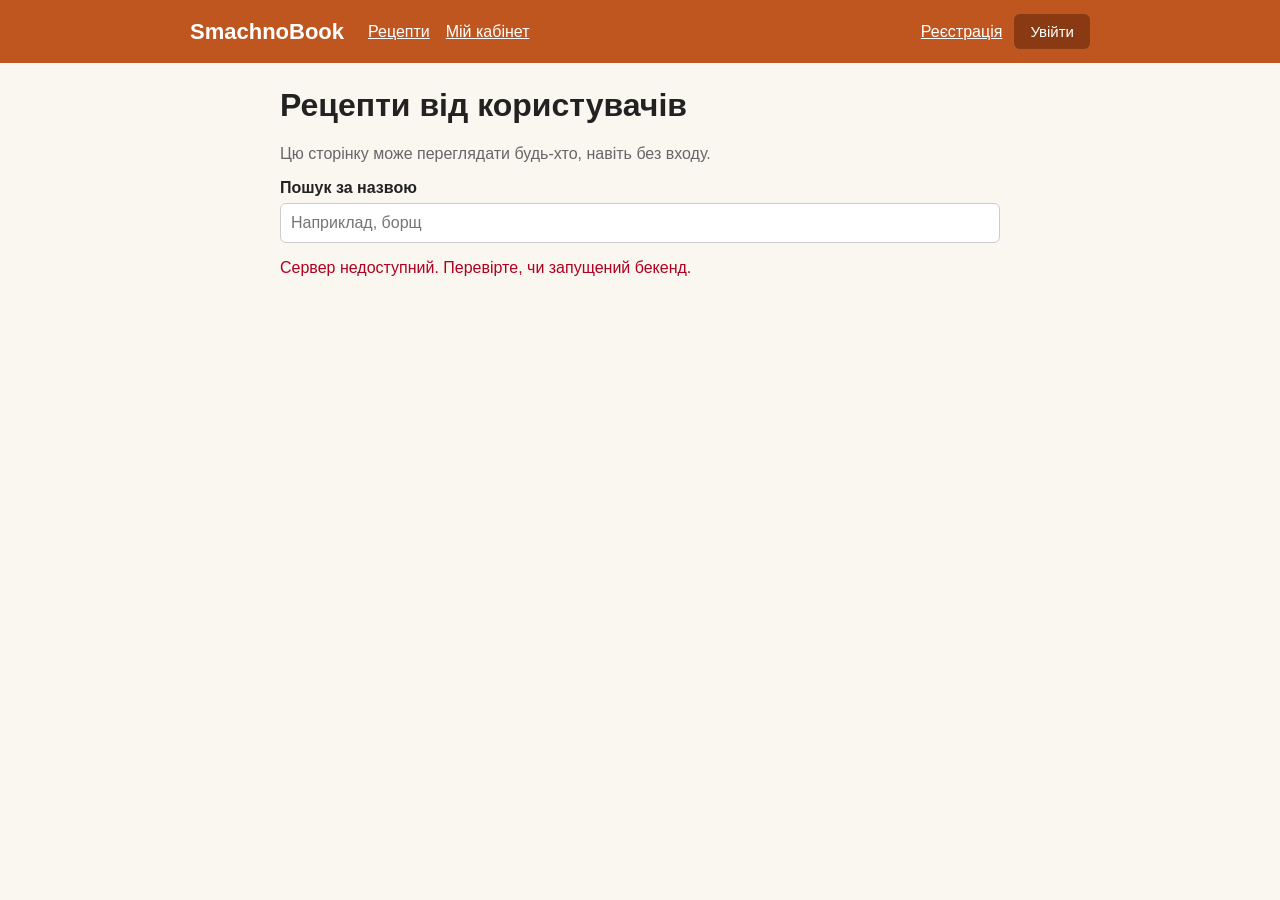
<file: index.html>
<!DOCTYPE html>
<html lang="uk">
  <head>
    <meta charset="UTF-8">
    <meta name="viewport" content="width=device-width, initial-scale=1.0">
    <meta name="description"
          content="Каталог рецептів SmachnoBook з пошуком за назвою.">
    <title>SmachnoBook — рецепти</title>
    <link rel="stylesheet" href="style.css">
  </head>
  <body>
    <header class="header">
      <div class="header-inner">
        <a class="logo" href="index.html">SmachnoBook</a>
        <nav id="nav" class="nav">
        </nav>
      </div>
    </header>
    <main class="container">
      <h1>Рецепти від користувачів</h1>
      <p class="hint">Цю сторінку може переглядати будь-хто, навіть без входу.</p>
      <label class="search" for="search">
        Пошук за назвою
        <input id="search" type="search" placeholder="Наприклад, борщ">
      </label>
      <p id="status" class="status"></p>
      <ul id="recipes" class="recipes">
      </ul>
    </main>
    <script src="auth.js"></script>
    <script src="script.js"></script>
  </body>
</html>
</file>
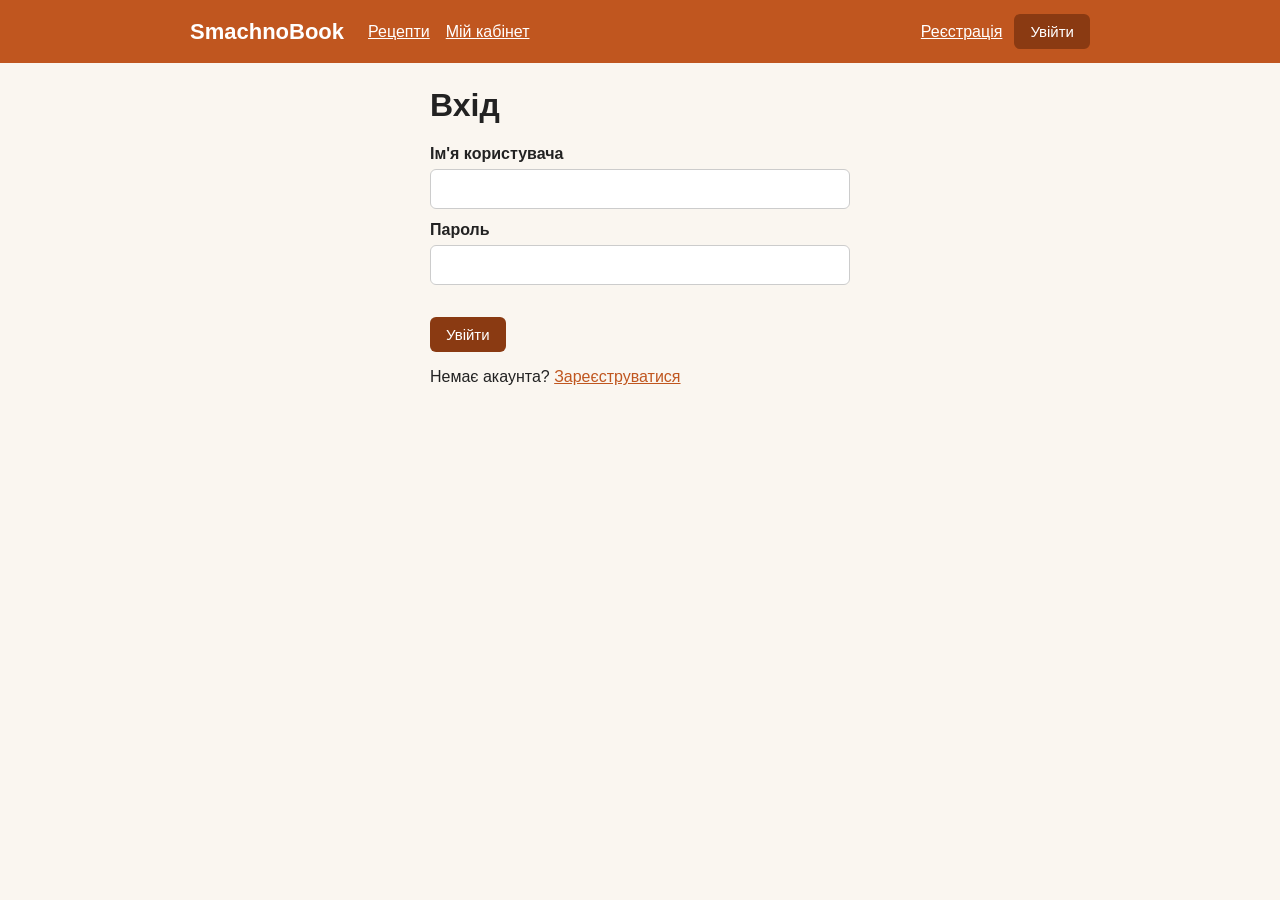
<file: login.html>
<!DOCTYPE html>
<html lang="uk">
  <head>
    <meta charset="UTF-8">
    <meta name="viewport" content="width=device-width, initial-scale=1.0">
    <meta name="description" content="Вхід в акаунт SmachnoBook.">
    <title>SmachnoBook — вхід</title>
    <link rel="stylesheet" href="style.css">
  </head>
  <body>
    <header class="header">
      <div class="header-inner">
        <a class="logo" href="index.html">SmachnoBook</a>
        <nav id="nav" class="nav">
        </nav>
      </div>
    </header>
    <main class="container narrow">
      <h1>Вхід</h1>
      <form id="login-form" class="form" novalidate>
        <label>
          Ім'я користувача
          <input name="username" autocomplete="username" maxlength="150" required>
        </label>
        <p class="field-error" data-for="username"></p>
        <label>
          Пароль
          <input name="password"
                 type="password"
                 autocomplete="current-password"
                 required>
        </label>
        <p class="field-error" data-for="password"></p>
        <p id="form-error" class="status error"></p>
        <button type="submit">Увійти</button>
      </form>
      <p>Немає акаунта? <a id="register-link" href="register.html">Зареєструватися</a></p>
    </main>
    <script src="auth.js"></script>
    <script src="login.js"></script>
  </body>
</html>
</file>
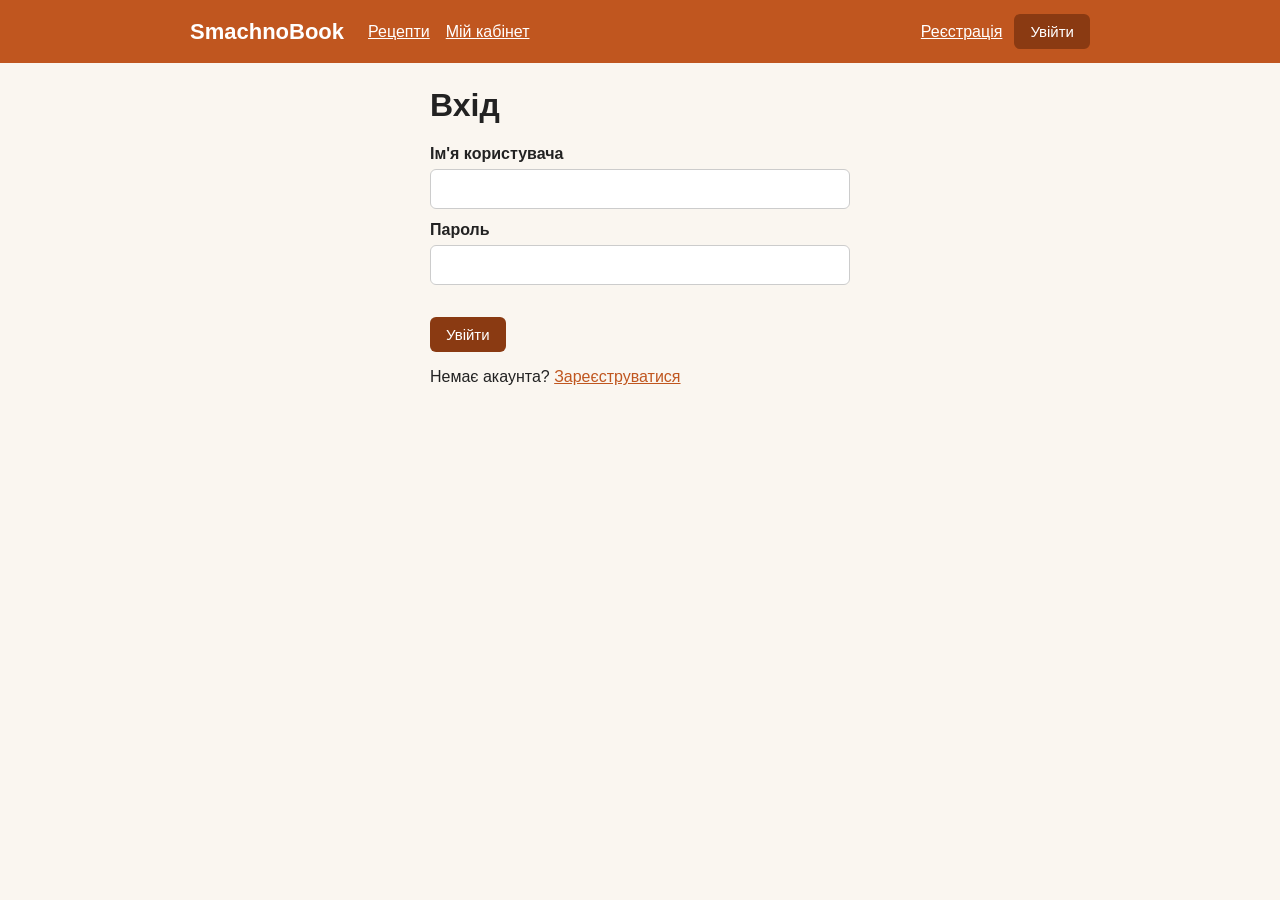
<file: profile.html>
<!DOCTYPE html>
<html lang="uk">
  <head>
    <meta charset="UTF-8">
    <meta name="viewport" content="width=device-width, initial-scale=1.0">
    <meta name="description" content="Особистий кабінет користувача SmachnoBook.">
    <title>SmachnoBook — мій кабінет</title>
    <link rel="stylesheet" href="style.css">
  </head>
  <body>
    <header class="header">
      <div class="header-inner">
        <a class="logo" href="index.html">SmachnoBook</a>
        <nav id="nav" class="nav">
        </nav>
      </div>
    </header>
    <main class="container">
      <p id="status" class="status">Завантаження...</p>
      <!-- Вміст показується лише після перевірки токена на сервері -->
      <div id="content" hidden>
        <h1>Мій кабінет</h1>
        <section class="card">
          <h2>Профіль</h2>
          <dl class="profile">
            <dt>Ім'я</dt>
            <dd id="profile-name">
            </dd>
            <dt>Логін</dt>
            <dd id="profile-username">
            </dd>
            <dt>Email</dt>
            <dd id="profile-email">
            </dd>
            <dt>Роль</dt>
            <dd id="profile-role">
            </dd>
          </dl>
        </section>
        <section class="card">
          <h2>Додати рецепт</h2>
          <form id="recipe-form" class="form" novalidate>
            <label>
              Назва
              <input name="title" maxlength="200" required>
            </label>
            <p class="field-error" data-for="title"></p>
            <label>
              Короткий опис
              <input name="description">
            </label>
            <p class="field-error" data-for="description"></p>
            <label>
              Приготування
              <textarea name="instructions" rows="4" required></textarea>
            </label>
            <p class="field-error" data-for="instructions"></p>
            <div class="row">
              <label>
                Час, хв
                <input name="cooking_time" type="number" min="1" required>
              </label>
              <label>
                Порцій
                <input name="servings" type="number" min="1" value="1">
              </label>
              <label>
                Складність
                <select name="difficulty">
                  <option value="easy">Легко</option>
                  <option value="medium">Середньо</option>
                  <option value="hard">Складно</option>
                </select>
              </label>
            </div>
            <p class="field-error" data-for="cooking_time"></p>
            <p class="field-error" data-for="servings"></p>
            <label>
              Категорія
              <select id="category-select" name="category_id"></select>
            </label>
            <p class="field-error" data-for="category_id"></p>
            <fieldset class="ingredients">
              <legend>Інгредієнти</legend>
              <div id="ingredient-rows"></div>
              <button id="add-ingredient" class="secondary" type="button">+ Ще інгредієнт</button>
            </fieldset>
            <p class="field-error" data-for="ingredients"></p>
            <p id="recipe-message" class="status"></p>
            <button type="submit">Зберегти рецепт</button>
          </form>
        </section>
        <section class="card">
          <h2>Мої рецепти</h2>
          <p id="my-status" class="status"></p>
          <ul id="my-recipes" class="recipes">
          </ul>
        </section>
        <!-- Секція лише для адміністратора (is_staff) -->
        <section id="admin-section" class="card" hidden>
          <h2>Адміністрування: нова категорія</h2>
          <form id="category-form" class="form inline" novalidate>
            <input name="name" maxlength="100" placeholder="Наприклад, Десерти" required>
            <button type="submit">Додати категорію</button>
          </form>
          <p class="field-error" data-for="name" id="category-error"></p>
          <p id="category-message" class="status"></p>
        </section>
      </div>
    </main>
    <script src="auth.js"></script>
    <script src="profile.js"></script>
  </body>
</html>
</file>
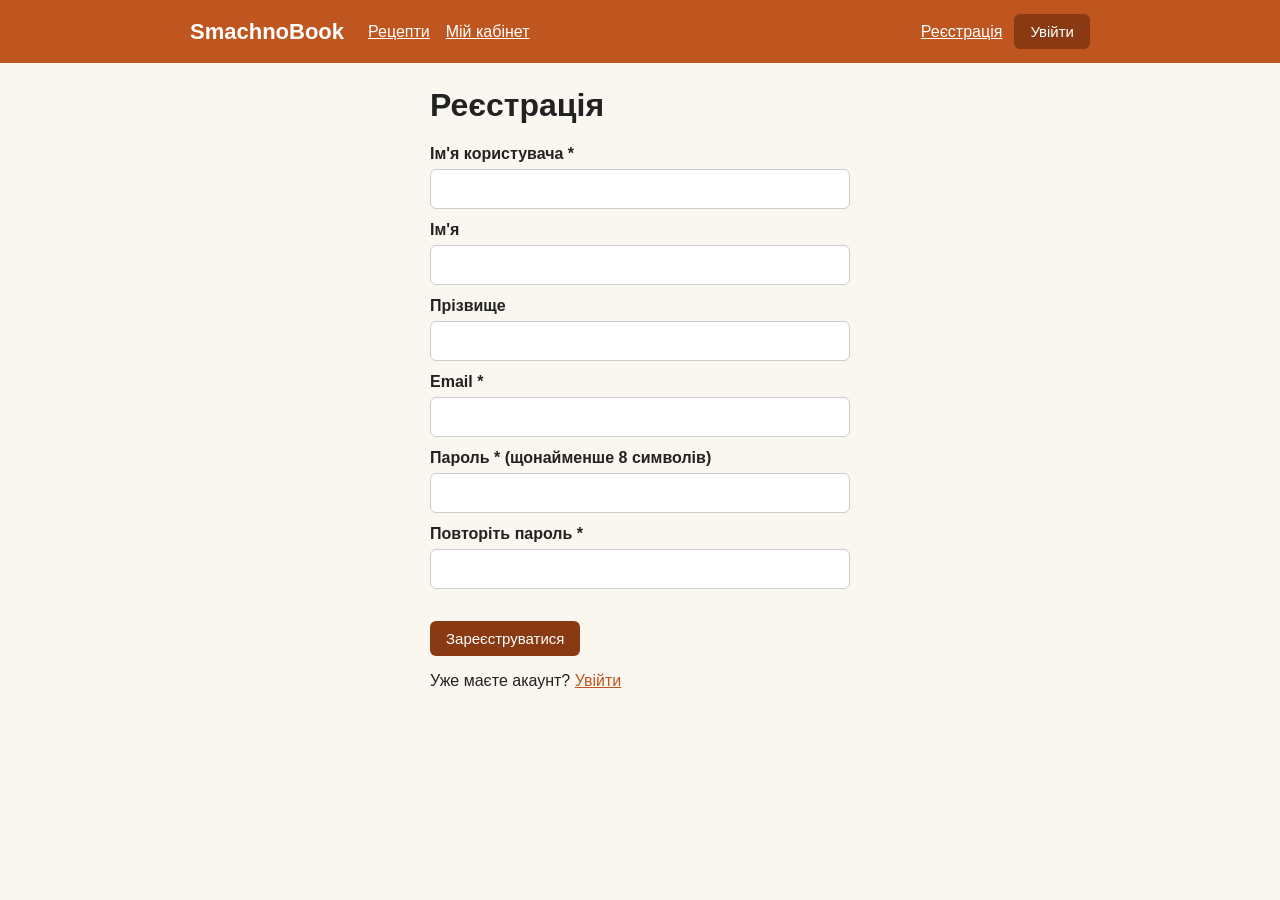
<file: register.html>
<!DOCTYPE html>
<html lang="uk">
  <head>
    <meta charset="UTF-8">
    <meta name="viewport" content="width=device-width, initial-scale=1.0">
    <meta name="description"
          content="Реєстрація нового користувача SmachnoBook.">
    <title>SmachnoBook — реєстрація</title>
    <link rel="stylesheet" href="style.css">
  </head>
  <body>
    <header class="header">
      <div class="header-inner">
        <a class="logo" href="index.html">SmachnoBook</a>
        <nav id="nav" class="nav">
        </nav>
      </div>
    </header>
    <main class="container narrow">
      <h1>Реєстрація</h1>
      <form id="register-form" class="form" novalidate>
        <label>
          Ім'я користувача *
          <input name="username" autocomplete="username" maxlength="150" required>
        </label>
        <p class="field-error" data-for="username"></p>
        <label>
          Ім'я
          <input name="first_name" autocomplete="given-name" maxlength="150">
        </label>
        <p class="field-error" data-for="first_name"></p>
        <label>
          Прізвище
          <input name="last_name" autocomplete="family-name" maxlength="150">
        </label>
        <p class="field-error" data-for="last_name"></p>
        <label>
          Email *
          <input name="email"
                 type="email"
                 autocomplete="email"
                 maxlength="254"
                 required>
        </label>
        <p class="field-error" data-for="email"></p>
        <label>
          Пароль * (щонайменше 8 символів)
          <input name="password"
                 type="password"
                 autocomplete="new-password"
                 maxlength="128"
                 required>
        </label>
        <p class="field-error" data-for="password"></p>
        <label>
          Повторіть пароль *
          <input name="password_confirm"
                 type="password"
                 autocomplete="new-password"
                 maxlength="128"
                 required>
        </label>
        <p class="field-error" data-for="password_confirm"></p>
        <p id="form-error" class="status error"></p>
        <button type="submit">Зареєструватися</button>
      </form>
      <p>Уже маєте акаунт? <a id="login-link" href="login.html">Увійти</a></p>
    </main>
    <script src="auth.js"></script>
    <script src="register.js"></script>
  </body>
</html>
</file>
<file: style.css>
body {
  margin: 0;
  font-family: Arial, sans-serif;
  color: #222;
  background: #faf6f0;
}

[hidden] {
  display: none !important;
}

a {
  color: #c0561f;
}

h1 {
  margin-top: 0;
}

/* ---------- Шапка ---------- */

.header {
  color: #fff;
  background: #c0561f;
}

.header-inner {
  display: flex;
  flex-wrap: wrap;
  gap: 12px 24px;
  align-items: center;
  max-width: 900px;
  margin: 0 auto;
  padding: 14px 16px;
}

.logo {
  font-size: 22px;
  font-weight: bold;
  color: #fff;
  text-decoration: none;
}

.nav {
  display: flex;
  flex: 1;
  flex-wrap: wrap;
  gap: 8px 16px;
  align-items: center;
}

.nav a {
  color: #fff;
}

.account {
  display: flex;
  gap: 12px;
  align-items: center;
  margin-left: auto;
}

.user-name {
  font-weight: bold;
}

/* ---------- Кнопки ---------- */

button,
.button {
  display: inline-block;
  padding: 9px 16px;
  font-size: 15px;
  color: #fff;
  text-decoration: none;
  cursor: pointer;
  background: #8a3a12;
  border: 0;
  border-radius: 6px;
}

.nav .button {
  color: #fff;
}

button:hover,
.button:hover {
  background: #6e2d0d;
}

button.secondary {
  color: #222;
  background: #eee;
}

button.secondary:hover {
  background: #ddd;
}

button.danger {
  margin-top: 10px;
  background: #b00020;
}

/* ---------- Сторінка ---------- */

.container {
  max-width: 720px;
  margin: 0 auto;
  padding: 24px 16px;
}

.container.narrow {
  max-width: 420px;
}

.hint {
  color: #666;
}

.card {
  margin-bottom: 20px;
  padding: 16px 20px;
  background: #fff;
  border-radius: 8px;
  box-shadow: 0 1px 3px rgba(0, 0, 0, 0.15);
}

.card h2 {
  margin-top: 0;
}

.profile {
  display: grid;
  grid-template-columns: max-content 1fr;
  gap: 6px 16px;
  margin: 0;
}

.profile dt {
  color: #666;
}

.profile dd {
  margin: 0;
}

/* ---------- Форми ---------- */

.search {
  display: block;
  margin-bottom: 16px;
  font-weight: bold;
}

.form label {
  display: block;
  margin-top: 12px;
  font-weight: bold;
}

.search input,
.form input,
.form select,
.form textarea {
  display: block;
  box-sizing: border-box;
  width: 100%;
  margin-top: 6px;
  padding: 10px;
  font-family: inherit;
  font-size: 16px;
  font-weight: normal;
  border: 1px solid #ccc;
  border-radius: 6px;
}

.form button[type="submit"] {
  margin-top: 16px;
}

.form.inline {
  display: flex;
  gap: 8px;
}

.form.inline input {
  margin-top: 0;
}

.form.inline button[type="submit"] {
  margin-top: 0;
  white-space: nowrap;
}

.row {
  display: flex;
  gap: 8px;
  align-items: flex-end;
}

.row>* {
  flex: 1;
}

.ingredients {
  margin-top: 12px;
  border: 1px solid #ddd;
  border-radius: 6px;
}

.ingredient-row {
  margin-bottom: 8px;
}

.ingredient-row button {
  flex: 0 0 auto;
}

.field-error {
  min-height: 0;
  margin: 4px 0 0;
  font-size: 14px;
  color: #b00020;
}

.status {
  color: #666;
}

.status.error {
  color: #b00020;
}

/* ---------- Рецепти ---------- */

.recipes {
  padding: 0;
  list-style: none;
}

.recipe {
  margin-bottom: 12px;
  padding: 16px;
  background: #fff;
  border-radius: 8px;
  box-shadow: 0 1px 3px rgba(0, 0, 0, 0.15);
}

.card .recipe {
  background: #faf6f0;
  box-shadow: none;
}

.recipe h2,
.recipe h3 {
  margin: 0 0 8px;
  font-size: 20px;
}

.recipe p {
  margin: 0;
  color: #555;
}
</file>
